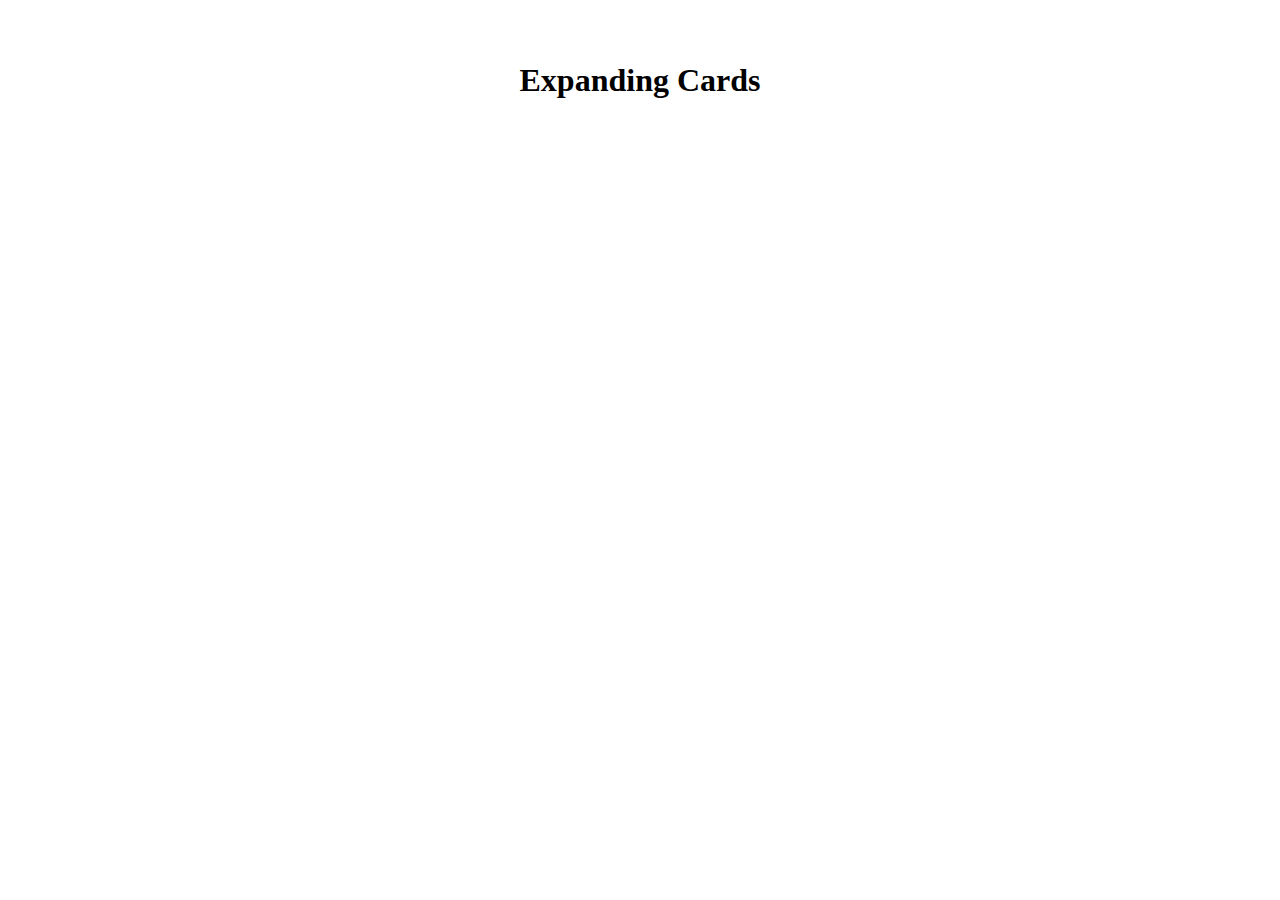
<file: expanding-cards/index.html>
<!DOCTYPE html>
<html lang="en">
<head>
    <meta charset="UTF-8">
    <meta http-equiv="X-UA-Compatible" content="IE=edge">
    <meta name="viewport" content="width=device-width, initial-scale=1.0">
    <title>Expanding Cards</title>
    <link rel="stylesheet" href="main.css">
</head>
<body>
    <h1>Expanding Cards</h1>
    <div class="container">
        <div class="panel" id="exploreTheWorld">
          <h3 class="panel-header">Explore The World</h3>
        </div>
        <div class="panel" id="wildForest">
          <h3 class="panel-header">Wild Forest</h3>
        </div>
        <div class="panel" id="sunnyBeach">
          <h3 class="panel-header">Sunny Beach</h3>
        </div>
        <div class="panel" id="cityOnWinter">
          <h3 class="panel-header">City on Winter</h3>
        </div>
        <div class="panel" id="mountainsClouds">
          <h3 class="panel-header">Mountains - Clouds</h3>
        </div>
    </div>
    <script src="index.js"></script>
</body>
</html>
</file>
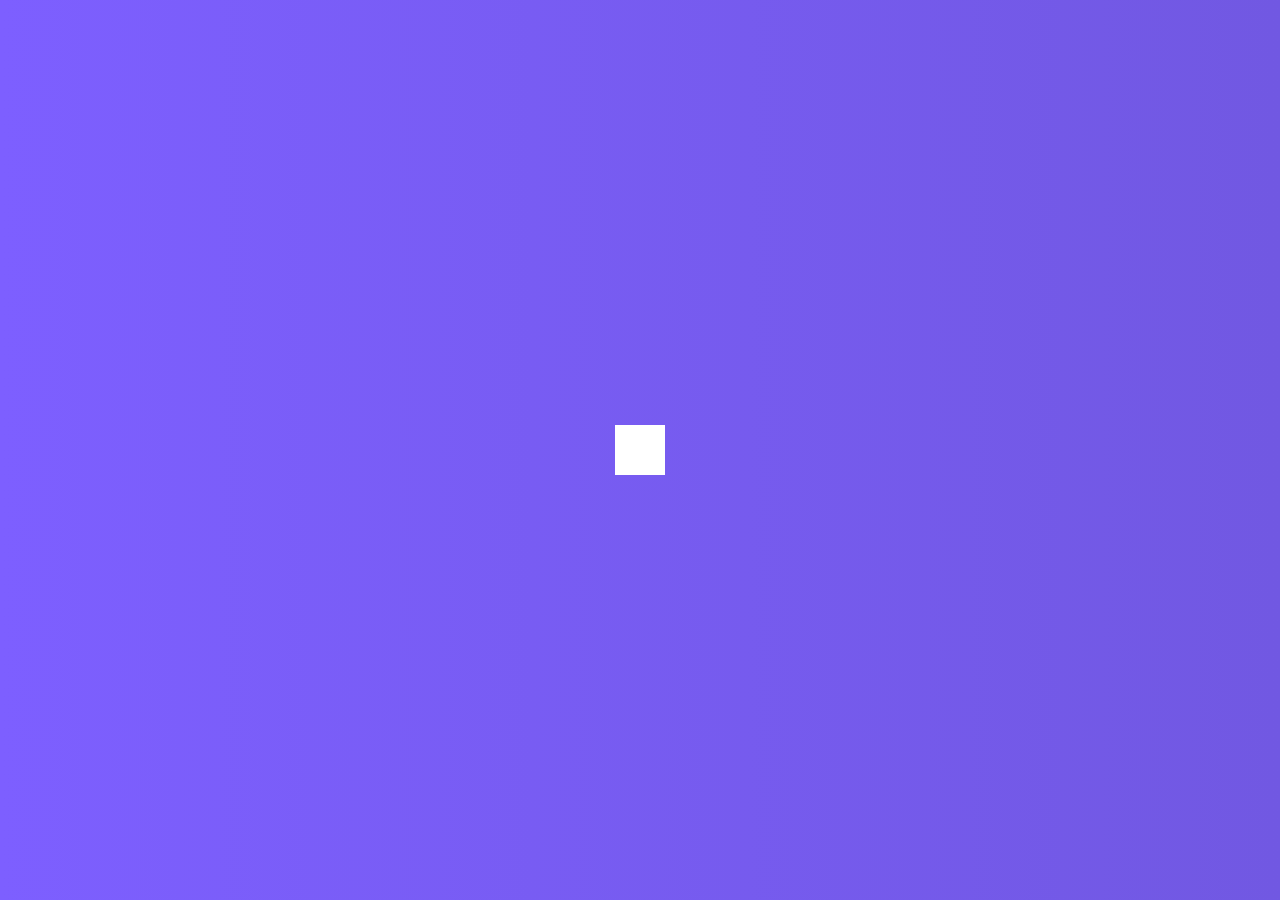
<file: hidden-search-widget/index.html>
<!DOCTYPE html>
<html lang="en">
  <head>
    <meta charset="UTF-8" />
    <meta http-equiv="X-UA-Compatible" content="IE=edge" />
    <meta name="viewport" content="width=device-width, initial-scale=1.0" />
    <title>Hidden Search Widget</title>
    <link
      rel="stylesheet"
      href="https://cdnjs.cloudflare.com/ajax/libs/font-awesome/5.14.0/css/all.min.css"
      integrity="sha512-1PKOgIY59xJ8Co8+NE6FZ+LOAZKjy+KY8iq0G4B3CyeY6wYHN3yt9PW0XpSriVlkMXe40PTKnXrLnZ9+fkDaog=="
      crossorigin="anonymous"
    />
    <link rel="stylesheet" href="main.css" />
  </head>
  <body>
    <div id="search" class="search-container">
      <input
        id="search-bar"
        type="text"
        class="search-input"
        placeholder="Search..."
      />
      <button id="search-btn" class="search-btn">
        <i class="fas fa-search"></i>
      </button>
    </div>
    <script src="index.js"></script>
  </body>
</html>
</file>
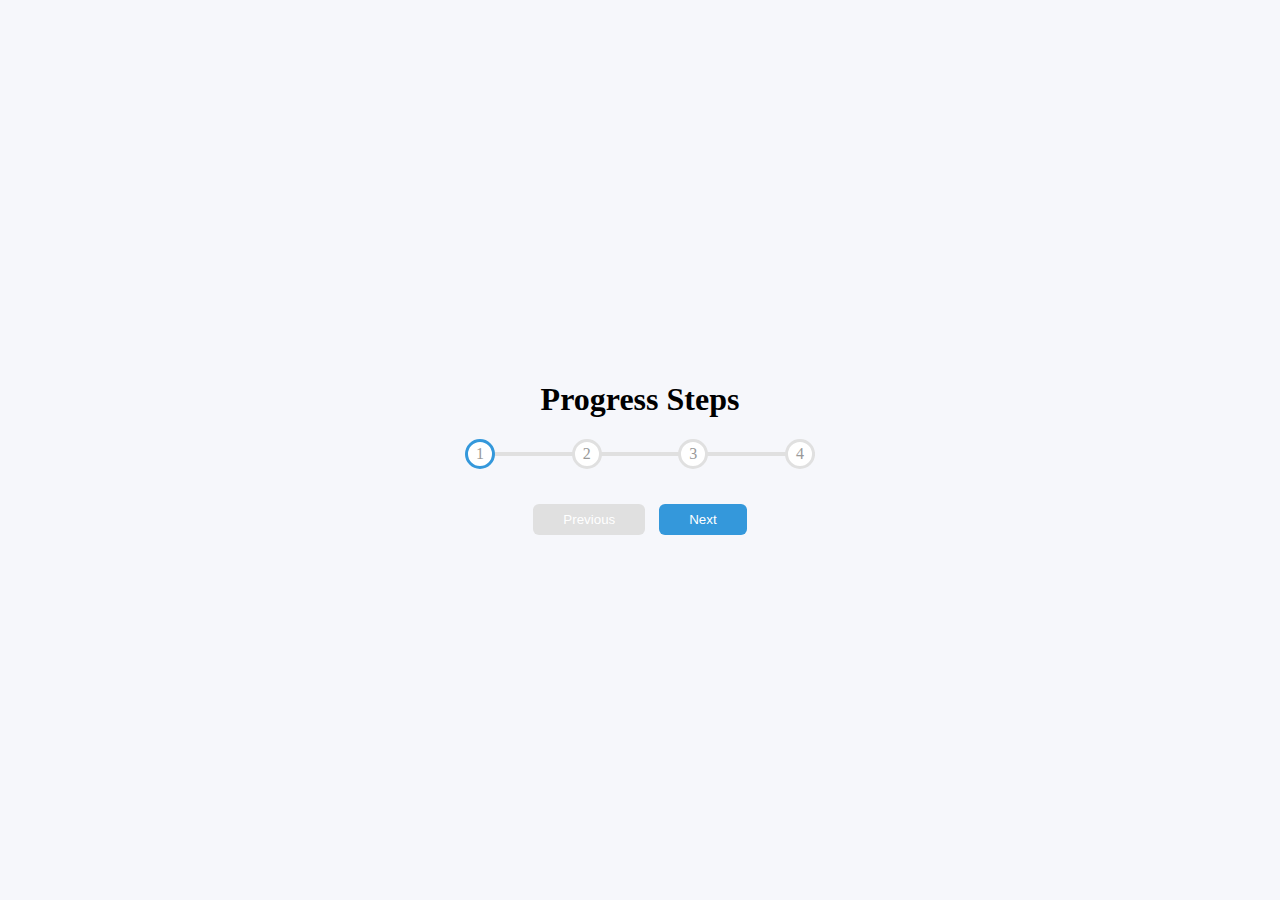
<file: progress-steps/index.html>
<!DOCTYPE html>
<html lang="en">
<head>
    <meta charset="UTF-8">
    <meta http-equiv="X-UA-Compatible" content="IE=edge">
    <meta name="viewport" content="width=device-width, initial-scale=1.0">
    <link rel="stylesheet" href="main.css">
    <title>Progress Steps</title>
</head>
<body>
    <h1>Progress Steps</h1>
    <div class="container">
        <div class="progress-container">
            <div class="progress" id="progress"></div>
            <div class="circle active">1</div>
            <div class="circle">2</div>
            <div class="circle">3</div>
            <div class="circle">4</div>
        </div>
        <button class="btn" id="previous" disabled>Previous</button>
        <button class="btn" id="next">Next</button>
    </div>
   <script src="index.js"></script> 
</body>
</html>
</file>
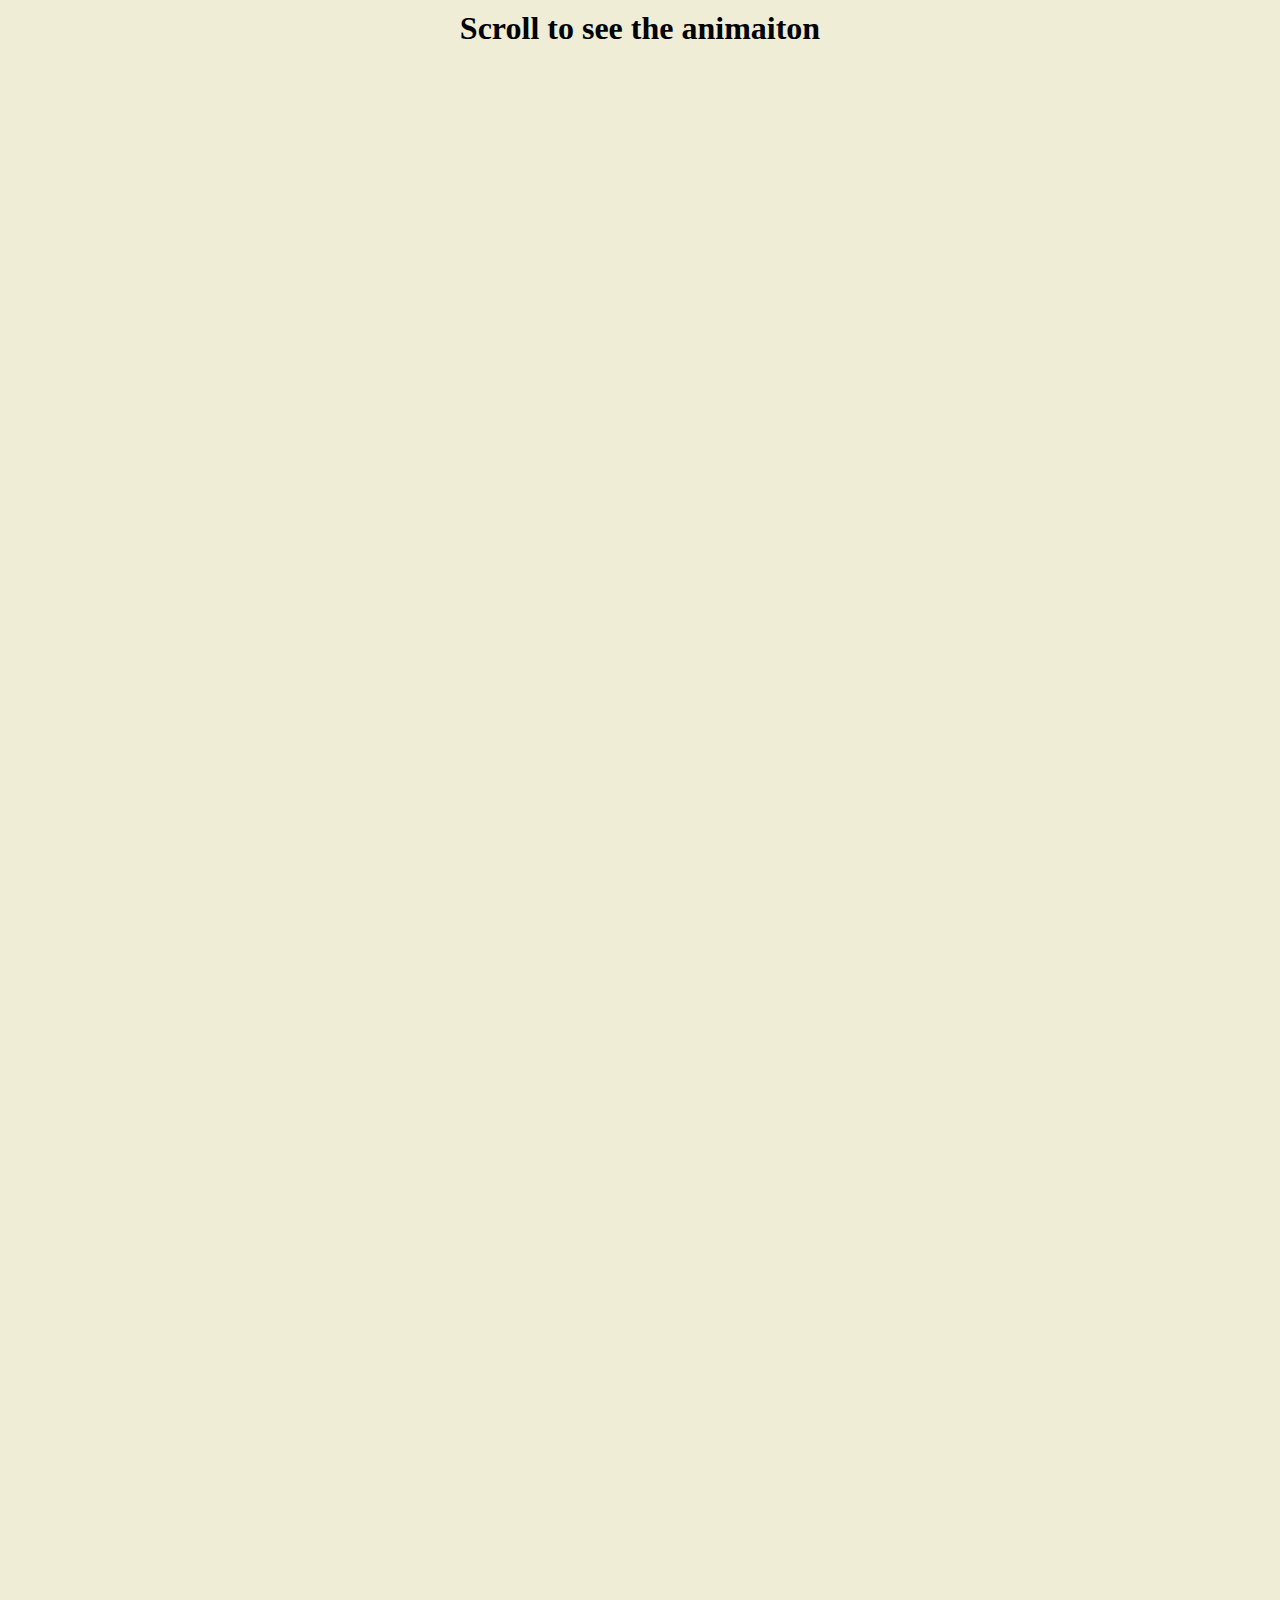
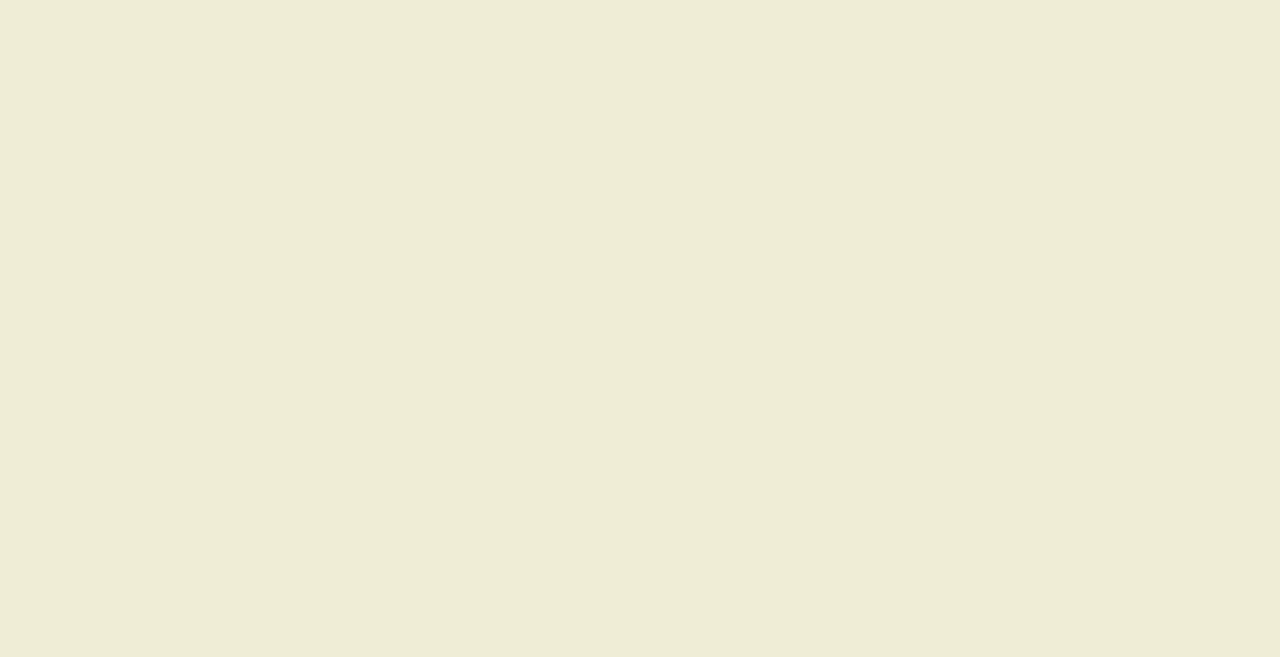
<file: scroll-animation/index.html>
<!DOCTYPE html>
<html lang="en">
  <head>
    <meta charset="UTF-8" />
    <meta http-equiv="X-UA-Compatible" content="IE=edge" />
    <meta name="viewport" content="width=device-width, initial-scale=1.0" />
    <title>Scroll Animation</title>
    <link rel="stylesheet" href="main.css" />
  </head>
  <body>
    <h1>Scroll to see the animaiton</h1>
    <div class="content-box">
      <h2>Content</h2>
    </div>
    <div class="content-box">
      <h2>Content</h2>
    </div>
    <div class="content-box">
      <h2>Content</h2>
    </div>
    <div class="content-box">
      <h2>Content</h2>
    </div>
    <div class="content-box">
      <h2>Content</h2>
    </div>
    <div class="content-box">
      <h2>Content</h2>
    </div>
    <div class="content-box">
      <h2>Content</h2>
    </div>
    <div class="content-box">
      <h2>Content</h2>
    </div>
    <div class="content-box">
      <h2>Content</h2>
    </div>
    <div class="content-box">
      <h2>Content</h2>
    </div>
    <script src="index.js"></script>
  </body>
</html>
</file>
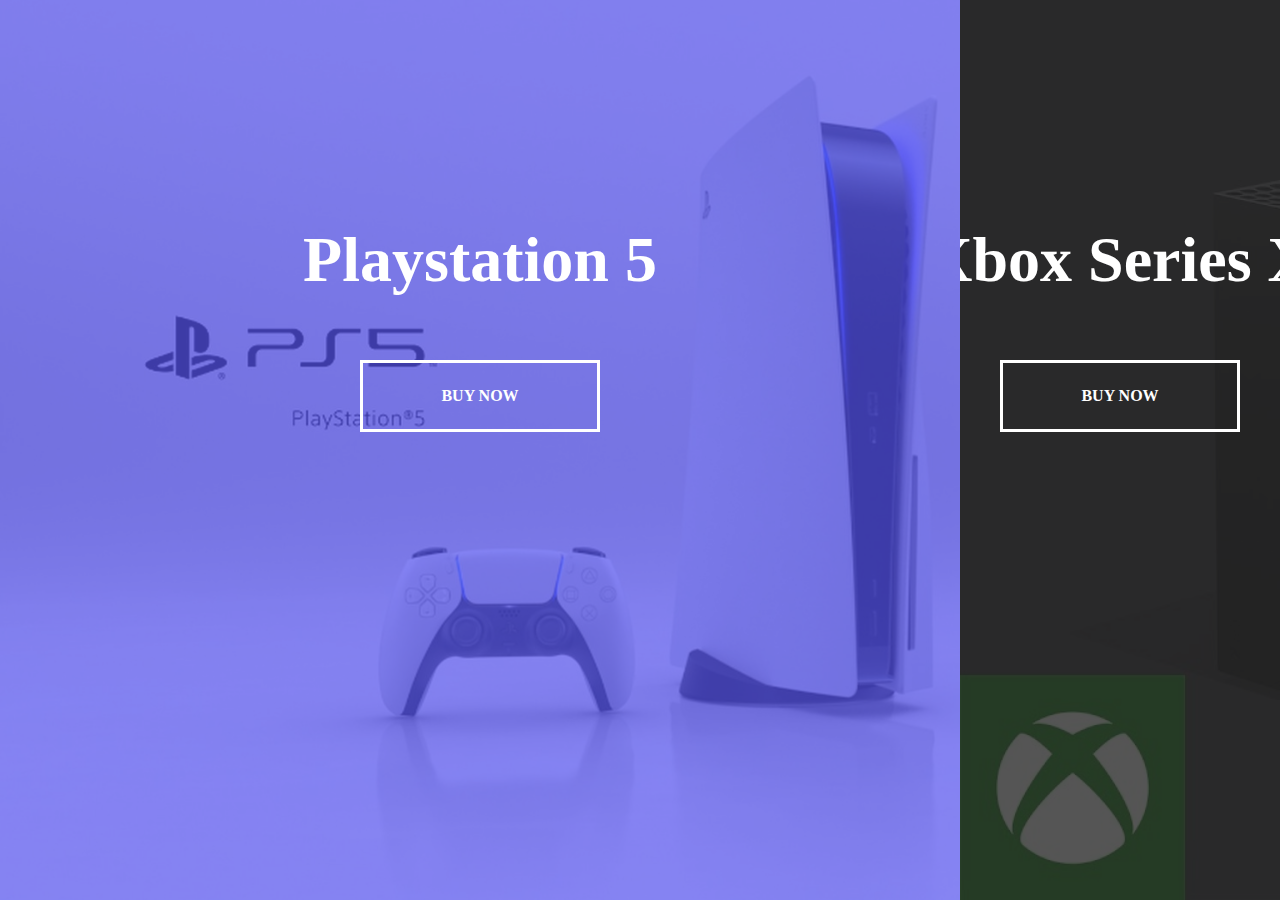
<file: split-landing-page/index.html>
<!DOCTYPE html>
<html lang="en">
<head>
    <meta charset="UTF-8">
    <meta name="viewport" content="width=device-width, initial-scale=1.0">
    <title>Split Landing Page</title>
    <link rel="stylesheet" href="main.css">
</head>
<body>
   <div class="container">
    <div class="split left">
        <h1>Playstation 5</h1>
        <a href="#" class="btn">Buy Now</a>
    </div>
    <div class="split right">
        <h1>Xbox Series X</h1>
        <a href="#" class="btn">Buy Now</a>
    </div>
   </div> 
   <script src="index.js"></script>
</body>
</html>
</file>
<file: expanding-cards/main.css>
* {
    box-sizing: border-box;
}

body {
    margin: 0;
    overflow: hidden;
    height: 100vh;
    display: flex;
    flex-direction: column;
    justify-content: center;
    align-items: center;
}

#exploreTheWorld {
    background-image: url('https://images.unsplash.com/photo-1558979158-65a1eaa08691?ixlib=rb-1.2.1&ixid=eyJhcHBfaWQiOjEyMDd9&auto=format&fit=crop&w=1350&q=80');
}

#wildForest {
    background-image: url('https://images.unsplash.com/photo-1572276596237-5db2c3e16c5d?ixlib=rb-1.2.1&ixid=eyJhcHBfaWQiOjEyMDd9&auto=format&fit=crop&w=1350&q=80');
}

#sunnyBeach {
    background-image: url('https://images.unsplash.com/photo-1507525428034-b723cf961d3e?ixlib=rb-1.2.1&ixid=eyJhcHBfaWQiOjEyMDd9&auto=format&fit=crop&w=1353&q=80');
}

#cityOnWinter {
    background-image: url('https://images.unsplash.com/photo-1551009175-8a68da93d5f9?ixlib=rb-1.2.1&ixid=eyJhcHBfaWQiOjEyMDd9&auto=format&fit=crop&w=1351&q=80');
}

#mountainsClouds {
    background-image: url('https://images.unsplash.com/photo-1549880338-65ddcdfd017b?ixlib=rb-1.2.1&ixid=eyJhcHBfaWQiOjEyMDd9&auto=format&fit=crop&w=1350&q=80');
}

.container {
    display: flex;
    flex-direction: row;
    width: 90vw;
}

.panel {
    background-size: cover;
    background-position: center;
    background-repeat: no-repeat;
    height: 80vh;
    border-radius: 50px;
    color: #ffffff;
    cursor: pointer;
    flex: 1;
    margin: 10px;
    position: relative;
    transition: flex 0.7s ease-in;
}

.panel-header {
    font-size: 24px;
    position: absolute;
    bottom: 20px;
    left: 20px;
    margin: 0;
    opacity: 0;
}

.panel.active {
    flex: 5;
}

.panel.active h3 {
    opacity: 1;
    transition: opacity 0.3s ease-in 0.4s;
}

@media(max-width: 480px) {
    .container {
        width: 100vh;
    }

    .panel:nth-of-type(4),
    .panel:nth-of-type(5) {
        display: none;
    }
}
</file>
<file: hidden-search-widget/main.css>
* {
  box-sizing: border-box;
}

body {
  background-image: linear-gradient(90deg, #7d5fff, #7158e2);
  display: flex;
  flex-direction: row;
  justify-content: center;
  align-items: center;
  height: 100vh;
  margin: 0;
  overflow: hidden;
}

.search-container {
  position: relative;
  height: 50px;
}

.search-input {
  background-color: #ffffff;
  border: 0;
  font: 18px;
  padding: 15px;
  height: 50px;
  width: 50px;
  transition: width 0.3s ease;
}

.search-btn {
  background-color: #ffffff;
  border: 0;
  cursor: pointer;
  font-size: 24px;
  position: absolute;
  top: 0;
  left: 0;
  height: 50px;
  width: 50px;
  transition: transform 0.3s ease;
}

.search-container.active .search-input {
  width: 200px;
}

.search-container.active .search-btn {
  transform: translateX(198px);
}

.search-btn:focus,
.search-input:focus {
  outline: none;
}
</file>
<file: progress-steps/main.css>
:root {
    --line-border-fill: #3498db;
    --line-border-empty: #e0e0e0;
}

* {
    box-sizing: border-box;
}

body {
    display: flex;
    flex-direction: column;
    align-items: center;
    justify-content: center;
    height: 100vh;
    overflow: hidden;
    margin: 0;
    background-color: #f6f7fb;
}

.container {
    text-align: center;
}

.progress-container {
    display: flex;
    flex-direction: row;
    justify-content: space-between;
    position: relative;
    margin-bottom: 30px;
    max-width: 100%;
    width: 350px;
}

.progress-container::before {
    content: "";
    background-color: var(--line-border-empty);
    position: absolute;
    top: 50%;
    left: 0;
    transform: translateY(-50%);
    height: 4px;
    width: 100%;
    z-index: -1;
}

.progress {
    background-color: var(--line-border-fill);
    position: absolute;
    top: 50%;
    left: 0;
    transform: translateY(-50%);
    height: 4px;
    width: 0%;
    z-index: -1;
    transition: 400ms ease;
}

.circle {
    background-color: #fff;
    color: #999;
    border-radius: 50%;
    width: 30px;
    height: 30px;
    border: 3px solid var(--line-border-empty);
    display: flex;
    align-items: center;
    justify-content: center;
    transition: 400ms ease;
}

.circle.active {
    border-color: var(--line-border-fill);
}

.btn {
    background-color: var(--line-border-fill);
    color: #fff;
    border: none;
    padding: 8px 30px;
    border-radius: 6px;
    cursor: pointer;
    margin: 5px;
}

.btn:disabled {
    background-color: var(--line-border-empty);
    cursor: not-allowed;
}

.btn:active {
    transform: scale(0.98);
}

.btn:focus {
    outline: none;
}
</file>
<file: scroll-animation/main.css>
* {
  box-sizing: border-box;
}

body {
  background-color: #efedd6;
  display: flex;
  flex-direction: column;
  align-items: center;
  justify-content: center;
  margin: 0;
  overflow-x: hidden;
}

h1 {
  margin: 10px;
}

h2 {
  font-size: 45px;
}

.content-box {
  background-color: steelblue;
  color: #fff;
  display: flex;
  justify-content: center;
  align-items: center;
  width: 400px;
  height: 200px;
  margin: 10px;
  border-radius: 10px;
  box-shadow: 2px 4px 5px rgba(0, 0, 0, 0.3);
  transform: translateX(400%);
  transition: transform 400ms ease;
}

.content-box:nth-of-type(even) {
  transform: translateX(-400%);
}

.content-box.show {
  transform: translateX(0);
}
</file>
<file: split-landing-page/main.css>
:root {
    --left-background-color: rgba(87, 84, 236, 0.7);
    --right-background-color: rgba(43, 43, 43, 0.8);
    --left-btn-hover-color: rgba(87, 84, 236, 1);
    --right-btn-hover-color: rgba(28, 122, 28, 1);
    --hover-width: 75%;
    --other-width: 25%;
    --hover-speed: 1000ms;
}

* {
    box-sizing: border-box;
}

body {
    font-family: 'Roboto', 'sans-serif';
    height: 100vh;
    overflow: hidden;
    margin: 0;
}

.container {
    position: relative;
    width: 100%;
    height: 100%;
    background: #333;
}

.split {
    position: absolute;
    width: 50%;
    height: 100%;
    overflow: hidden;
}

.split.left {
    left: 0;
    background-image: url('ps.jpg');
    background-repeat: no-repeat;
    background-size: cover;
}

.split.left::before {
    content: "";
    position: absolute;
    width: 100%;
    height: 100%;
    background-color: var(--left-background-color);
}

.split.right {
    right: 0;
    background-image: url('xbox.jpg');
    background-repeat: no-repeat;
    background-size: cover;
}

.split.right::before {
    content: "";
    position: absolute;
    width: 100%;
    height: 100%;
    background-color: var(--right-background-color);
}

.split.right,
.split.left,
.split.left::before,
.split.right::before {
    transition: all var(--hover-speed) ease-in-out;
}

h1 {
    font-size: 4rem;
    color: #fff;
    position: absolute;
    left: 50%;
    top: 20%;
    transform: translateX(-50%);
    white-space: nowrap;
}

.btn {
    display: flex;
    align-items: center;
    justify-content: center;
    position: absolute;
    left: 50%;
    top: 40%;
    transform: translateX(-50%);
    text-decoration: none;
    color: #fff;
    border: 0.2rem solid #fff;
    font-size: 1rem;
    font-weight: bold;
    width: 15rem;
    padding: 1.5rem;
    text-transform: uppercase;
}

.split.left .btn:hover {
    background-color: var(--left-btn-hover-color);
    border-color: var(--left-btn-hover-color);
}

.split.right .btn:hover {
    background-color: var(--right-btn-hover-color);
    border-color: var(--right-btn-hover-color);
}

.hover-left .left {
    width: var(--hover-width);
}

.hover-left .right {
    width: var(--other-width);
}

.hover-right .left {
    width: var(--other-width);
}

.hover-right .right {
    width: var(--hover-width);
}

@media(max-width: 800px) {
    h1 {
        font-size: 2rem;
        top: 30%;
    }
     
    .btn {
        width: 12rem;
        padding: 1.2rem;
    }
}
</file>
